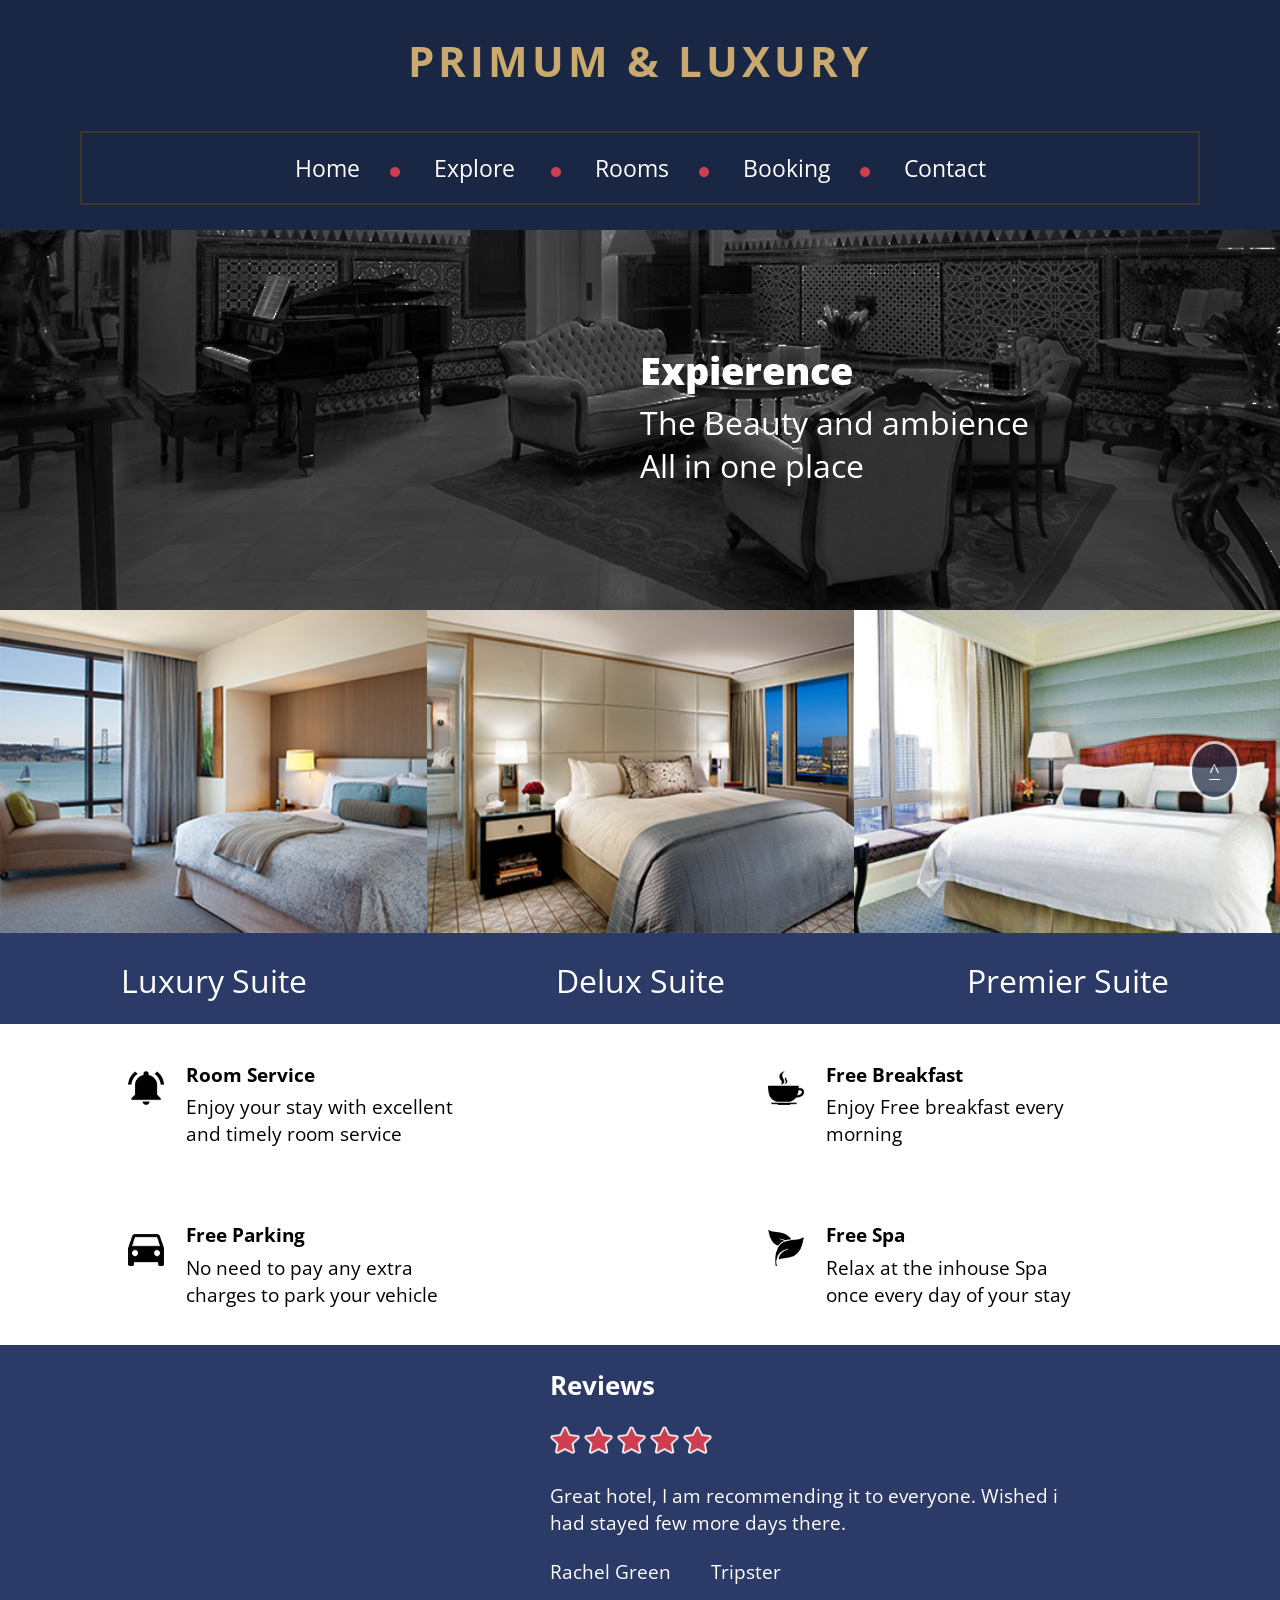
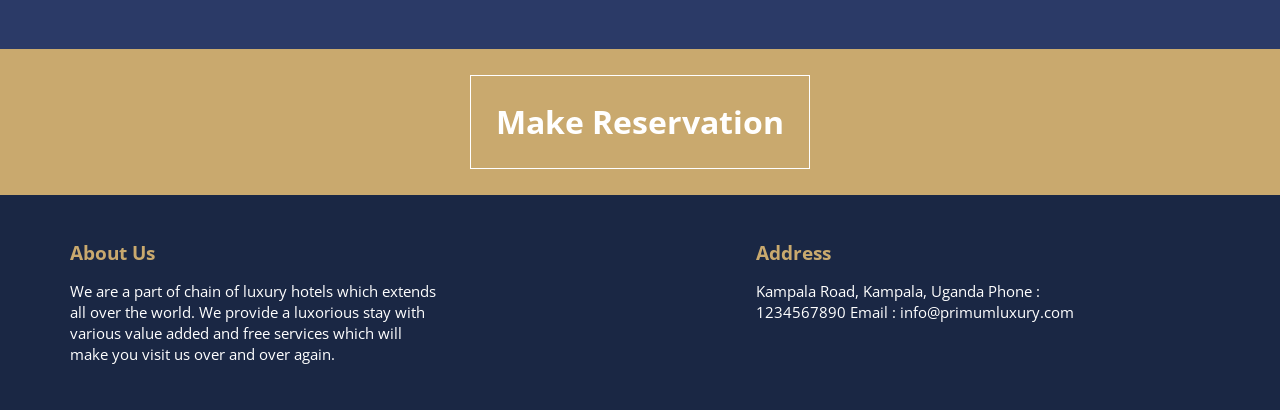
<file: index.html>
<!DOCTYPE html>
<html>
<head>
    <meta charset="utf-8">
    <title> Primum &amp; Luxury | Kampala, Uganda</title>
     <script type="text/javascript" src="https://ajax.googleapis.com/ajax/libs/jquery/3.2.1/jquery.min.js"></script>
     <script type="text/javascript" src="dist/slick.js"></script>
     <script type="text/javascript" src="dist/jquery.scrollUp.js"></script>
  
    <link rel="stylesheet" type="text/css" href="css/main.css">
    <link rel="stylesheet" type="text/css" href="css/slick.css">

    
<!--    <link rel="stylesheet" type="text/css" href="css/slick-theme.css">-->

  
         <script type="text/javascript" src="dist/demo.js"></script>
    <link href="https://fonts.googleapis.com/css?family=Open+Sans" rel="stylesheet">
    
    


    
    </head>
    
<body >  
    <header class="tm-header">
        <div class="tm-logo-name">Primum &amp; Luxury</div>
        <nav class="tm-nav" >
       <div>
            <ul>
                <li class="tm-list"><a href="index.html">Home</a></li>
                <li class="tm-list"><a href="explore.html">Explore </a></li>
                <li class="tm-list"><a href="rooms.html">Rooms</a></li>
                <li class="tm-list"><a href="bb.html">Booking</a></li>
                <li><a href="contact.html">Contact</a></li>
            </ul>    
            </div>
        </nav>
    </header>
    
    <section class="tm-imgslider">
 
    
    <div class="slider single">
					<div><div class="tm-slider"><img class="tm-sliderimage" src="images/main_slider11.png" alt="Primum &amp; Luxury"> 
                        <div class="tm-slidertext">
                        <p class="bold"> Expierence</p>
                        <p class="simple">The Beauty and ambience </p>
                            <p class="simple">All in one place </p></div>
                </div></div>
					<div><div class="tm-slider"><img class="tm-sliderimage" src="images/main_slider12.png" alt="Primum &amp; Luxury"> 
                        <div class="tm-slidertext">
                        <p class="bold"> Expierence</p>
                        <p class="simple">The tranquility </p>
                            <p class="simple">in hotel spa and swimming pool </p></div>
                </div></div>
					<div><div class="tm-slider"><img class="tm-sliderimage" src="images/main_slider13.png" alt="Primum &amp; Luxury"> 
                        <div class="tm-slidertext">
                        <p class="bold"> Expierence</p>
                        <p class="simple">The luxorious interiors </p>
                            <p class="simple">in every hotel room </p></div>
                </div></div>
					<div><div class="tm-slider"><img class="tm-sliderimage" src="images/main_slider14.png" alt="Primum &amp; Luxury"> 
                        <div class="tm-slidertext">
                        <p class="bold"> Expirence</p>
                        <p class="simple">The mesmerizing beach view </p>
                            <p class="simple">from your room's balcony</p></div>
                </div></div>
				
				</div>
        <img src="images/back.png" class="left">
          <img src="images/next.png" class="right">
   </section>
    

    


    
     <section class="slider room flex">
      
                    <div class="tm-rooms">
                        <img  src="images/luxury.png">
                       <a href="rooms.html"> <p class="s">Luxury Suite</p> </a>

                    </div>
                        <div class="tm-rooms">
                        <img  src="images/delux.png">
                            <a href="rooms.html"> <p class="s">Delux Suite</p></a>

                    </div>
                        <div class="tm-rooms">
                        <img  src="images/premier.png">
                            <a href="rooms.html">  <p>Premier Suite</p></a>

                    </div>
                    <div class="tm-rooms">
                        <img  src="images/luxuryroom.png">
                       <a href="rooms.html"> <p class="s">Luxury Room</p> </a>

                    </div>
                        <div class="tm-rooms">
                        <img  src="images/deluxroom.png">
                            <a href="rooms.html"> <p>Delux Room</p></a>

                    </div>
                        <div class="tm-rooms">
                        <img  src="images/premiumroom.png">
                            <a href="rooms.html">  <p>Premier Room</p></a>

                    </div>
            
                  
    </section>

    
    
    
    
    <section class="tm-servicesection">
         <div class="tm-service">
              <img class="tm-serimage" src="images/bell.png">
             <div>
                        <p class="b">Room Service</p>
                        <p> Enjoy your stay with excellent and timely room service </p> </div>
        </div>
        <div class="tm-service">
              <img class="tm-serimage" src="images/coffee.png">
             <div>
                        <p class="b">Free Breakfast</p>
                        <p> Enjoy Free breakfast every morning</p> </div>
        </div>
    </section>
    <section class="tm-servicesection">

        <div class="tm-service">
              <img class="tm-serimage" src="images/car-front.png">
             <div>
                        <p class="b">Free Parking</p>
                        <p> No need to pay any extra charges to park your vehicle </p> </div>
        </div>
        <div class="tm-service">
              <img class="tm-serimage" src="images/spa.png">
             <div>
                        <p class="b">Free Spa</p>
                        <p> Relax at the inhouse Spa once every day of your stay </p> </div>
        </div>

    </section>
    
    
    
    
    
    <section class="tm-reviewsection">
         
        <div class="tm-review ">
            <div class="slider review">
            <div class="tm-revcon">
        <p class="b"> Reviews</p>
            <div class="tm-stars">
                 <img src="images/star.png">
                 <img src="images/star.png">
                 <img src="images/star.png">
                 <img src="images/star.png">
                 <img src="images/star.png">
            </div>
                <div class="tm-rev">
        <p> Great hotel, I am recommending it to everyone. Wished i had stayed few more days there.</p>  <br/>
        <p> Rachel Green &nbsp&nbsp&nbsp&nbsp&nbsp&nbsp Tripster</p> </div>
 
                </div>
            
            <div class="tm-revcon">
        <p class="b"> Reviews</p>
            <div class="tm-stars">
                 <img src="images/star.png">
                 <img src="images/star.png">
                 <img src="images/star.png">
                 <img src="images/star.png">
                 <img src="images/star.png">
            </div>
                <div class="tm-rev">
        <p> Nice hotel, I had a wonderful expeirence and there are plenty of amenities. </p>  <br/>
        <p> Ross Geller &nbsp&nbsp&nbsp&nbsp&nbsp&nbsp Visitor</p> </div>
 
                </div>
            
           
            <div class="tm-revcon">
        <p class="b"> Reviews</p>
            <div class="tm-stars">
                 <img src="images/star.png">
                 <img src="images/star.png">
                 <img src="images/star.png">
                 <img src="images/star.png">
                 <img src="images/star.png">
            </div>
                <div class="tm-rev">
        <p> Great hotel, Great food enough said. </p>  <br/>
        <p> Joey Tribiani &nbsp&nbsp&nbsp&nbsp&nbsp&nbsp Actor</p> </div>
 
                </div>    
                
                
            <div class="tm-revcon">
        <p class="b"> Reviews</p>
            <div class="tm-stars">
                 <img src="images/star.png">
                 <img src="images/star.png">
                 <img src="images/star.png">
                 <img src="images/star.png">
                 <img src="images/star.png">
            </div>
                <div class="tm-rev">
        <p> Very nice hotel enjoyed the spa and as a masseuse I recommend it. </p>  <br/>
        <p> Pheobe Buffay &nbsp&nbsp&nbsp&nbsp&nbsp&nbsp Traveller</p> </div>
 
                </div>   
                
                <div class="tm-revcon">
        <p class="b"> Reviews</p>
            <div class="tm-stars">
                 <img src="images/star.png">
                 <img src="images/star.png">
                 <img src="images/star.png">
                 <img src="images/star.png">
                 <img src="images/star.png">
            </div>
                <div class="tm-rev">
        <p> Nice, calm and clean just the way I like it. </p>  <br/>
        <p> Monica Geller &nbsp&nbsp&nbsp&nbsp&nbsp&nbsp Tripster</p> </div>
 
                </div>    
                
                       <div class="tm-revcon">
        <p class="b"> Reviews</p>
            <div class="tm-stars">
                 <img src="images/star.png">
                 <img src="images/star.png">
                 <img src="images/star.png">
                 <img src="images/star.png">
                 <img src="images/star.png">
            </div>
                <div class="tm-rev">
        <p> Knock knock whose there ? ... a satisfied customer. </p>  <br/>
        <p> Chandler Bing &nbsp&nbsp&nbsp&nbsp&nbsp&nbsp Visitor</p> </div>
 
                </div>  
                
            </div>
            

        </div>
    </section>
    
    
    <section class="tm-makeres">
    <div class="tm-res">
       <div class="tm-resbutton">
           <a href="bb.html"> <p>Make Reservation</p></a>
        </div>
        </div>
    </section>
    
    <footer class="tm-footer">
        <div class="tm-us">
        <p class="bold">About Us</p>
        <p>We are a part of chain of luxury hotels 
            which extends all over the world. We 
            provide a luxorious stay with various value
            added and free services which will make
            you visit us over and over again.</p>    
        </div>
       
        <div class="tm-address">
        <p class="bold">Address</p>
        <p>Kampala Road, Kampala, Uganda
            Phone : 1234567890
            Email : info@primumluxury.com</p>    
        </div>
        
      
    </footer>
</body>
</html>
</file>
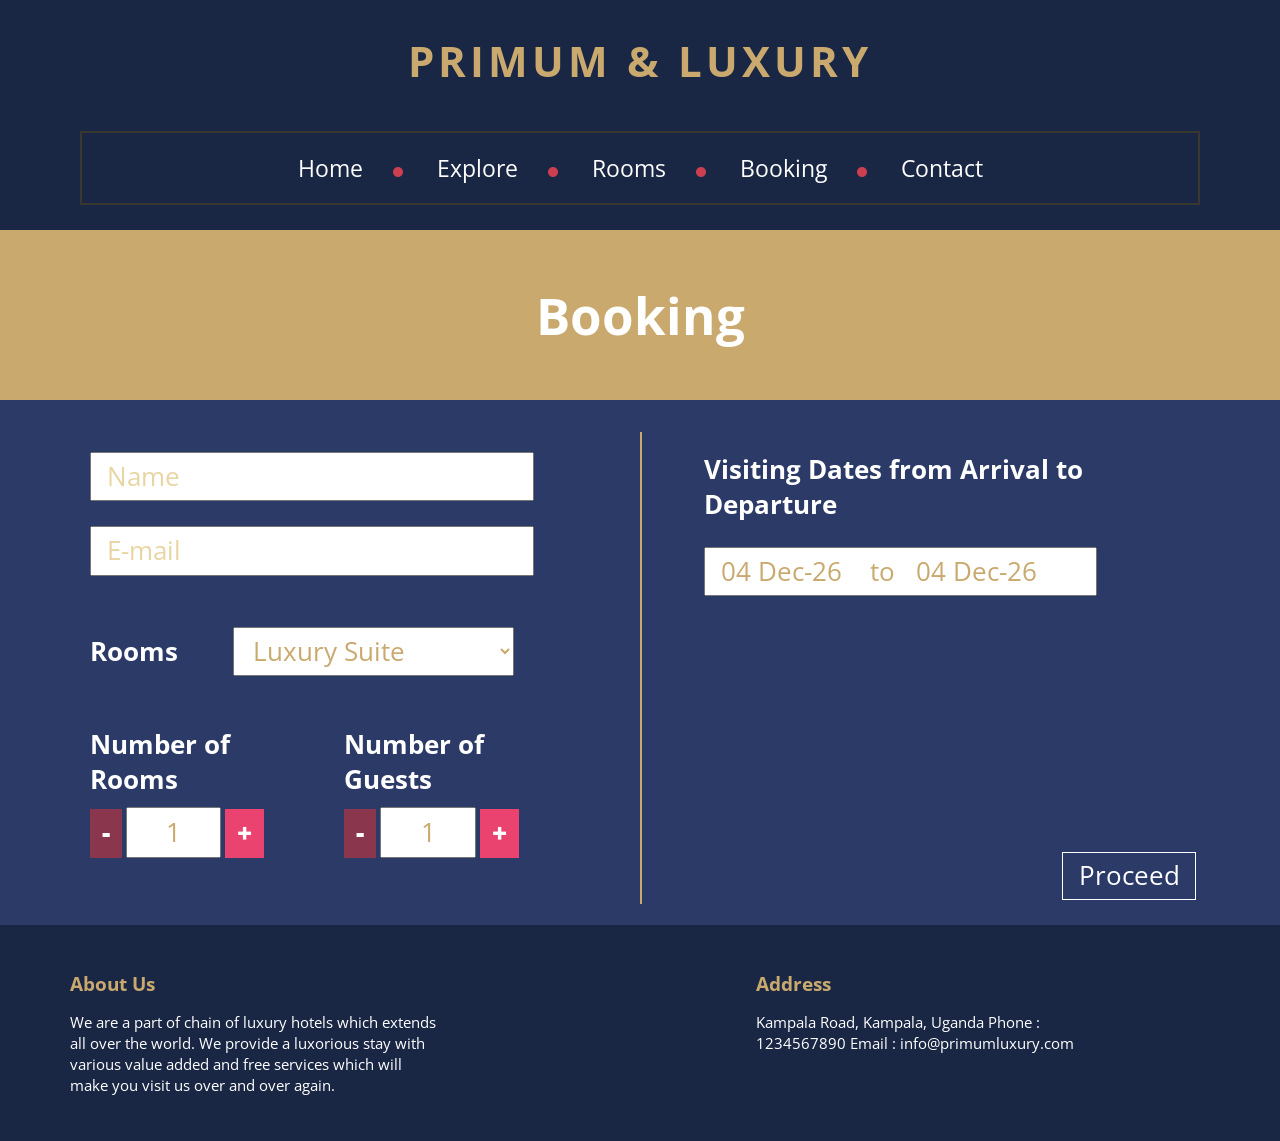
<file: bb.html>
<!DOCTYPE html>
<html>
<head>
    <meta charset="utf-8">
    <title> Booking | Primum &amp; Luxury</title>
    <script type="text/javascript" src="https://ajax.googleapis.com/ajax/libs/jquery/3.2.1/jquery.min.js"></script>
    <script type="text/javascript" src="dist/pickmeup.min.js"></script>
    <script type="text/javascript" src="dist/handleCounter.js"></script>
    <link rel="stylesheet" type="text/css" href="css/pickmeup.css">
    <link rel="stylesheet" type="text/css" href="css/handle-counter.min.css">
    <link rel="stylesheet" type="text/css" href="css/main.css">
    <link href="https://fonts.googleapis.com/css?family=Open+Sans" rel="stylesheet">
    <script type="text/javascript" src="dist/jquery.scrollUp.js"></script>
     <script type="text/javascript" src="dist/demo.js"></script>

    
    
    </head>
    
<body>
    <header class="tm-header">
        <div class="tm-logo-name">Primum &amp; Luxury</div>
        <nav class="tm-nav">
       <div>
            <ul>
                <li class="tm-list"><a href="index.html">Home</a></li>
                <li class="tm-list"><a href="explore.html">Explore</a></li>
                <li class="tm-list"><a href="rooms.html">Rooms</a></li>
                <li class="tm-list"><a href="bb.html">Booking</a></li>
                <li><a href="contact.html">Contact</a></li>
            </ul>    
            </div>
        </nav>
    </header>
    
    
    <section class="tm-main">
           <p>Booking</p>
    </section>
    
    
    
    <section class="tm-booking">
    
    <form>
        <div class="tm-form1">
    <input type="text" name="name" placeholder="Name">  
    <input type="email" name="email" placeholder="E-mail"> 
    <label  for="rooms" id="inlinelable">Rooms</label>
    <select name="Rooms" id="rooms">
        <option value="luxurys">Luxury Suite</option>
        <option value="deluxs">Delux Suite</option>
        <option value="premiers">Premier Suite</option>
        <option value="Luxuryr">Luxury Room</option>
        <option value="deluxs">Delux Room</option>
        <option value="premierr">Premier Room</option>
    </select> 
            
            
            

            
            
    <div class="tm-num1" id="handleCounter1">    
    <label for="number1" >Number of Rooms</label><br/>
        <button type="button" class="counter-minus btn btn-primary">- </button>
        <input type="text" name="number1" id="number1" value="1">
         <button type="button" class="counter-plus btn btn-primary">+  </button>
        </div>
    <div class="tm-num2" id="handleCounter2">      
        <label for="number2">Number of Guests</label><br/>
        <button type="button" class="counter-minus btn btn-primary">-</button>
        <input type="text" name="number2" id="number2" value="1">
            <button type="button" class="counter-plus btn btn-primary">+</button>
            </div>
              
            
            
  
    
    </div>
        
        <div class="vertical-line"> </div>
        
    <div class="tm-form2">
   <div class="tm-cl">
        <label for="date1" class="arrival">Visiting Dates from Arrival to Departure</label>

     <input type="text" name="date1" class="range" readonly="readonly"> 
        

     <input type="submit" id="sub" value="Proceed">
    </div>
    </div>
        </form>
  </section>
    
    
    <footer class="tm-footer">
        <div class="tm-us">
        <p class="bold">About Us</p>
        <p>We are a part of chain of luxury hotels 
            which extends all over the world. We 
            provide a luxorious stay with various value
            added and free services which will make
            you visit us over and over again.</p>    
        </div>
       
        <div class="tm-address">
        <p class="bold">Address</p>
        <p>Kampala Road, Kampala, Uganda
            Phone : 1234567890
            Email : info@primumluxury.com</p>    
        </div>
<!--        <a href="#">  <img class="tm-up" src="images/up.png"> </a>-->
    </footer>
    

    
    </body>
    
</html>
</file>
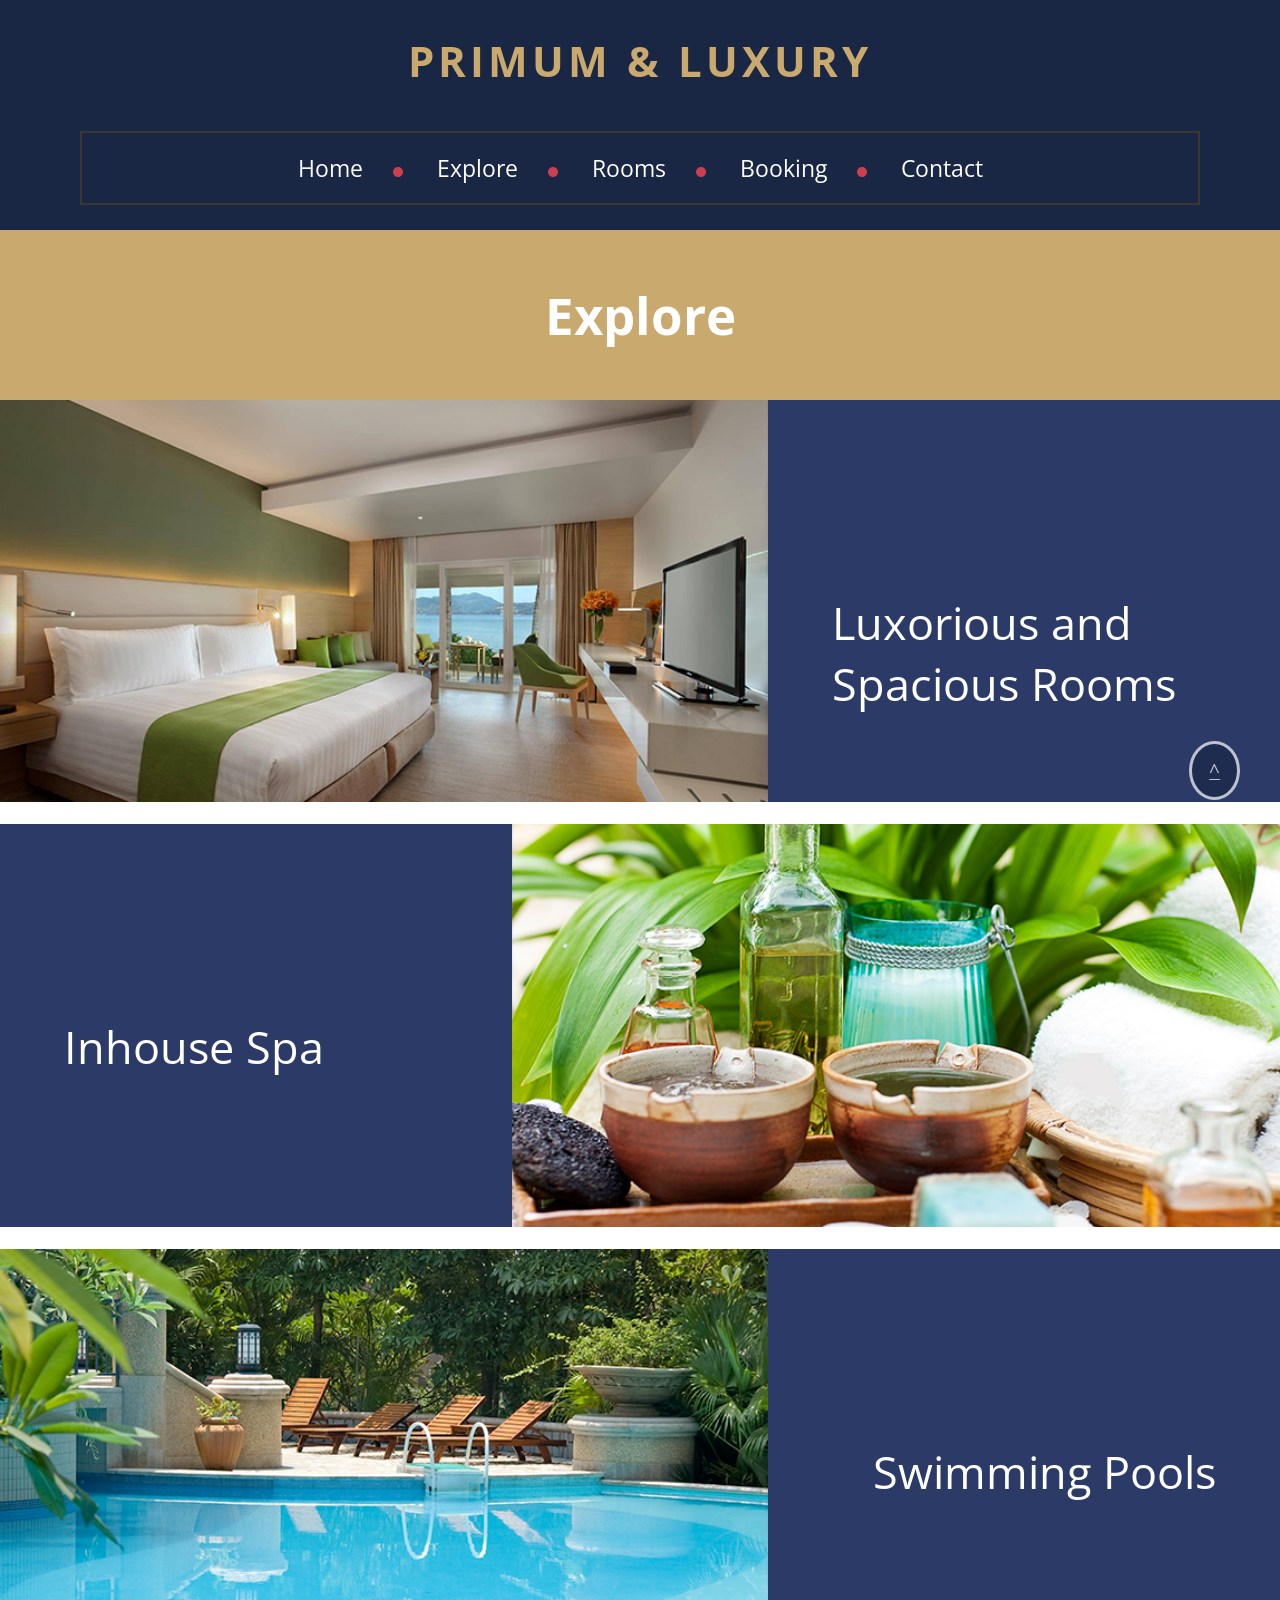
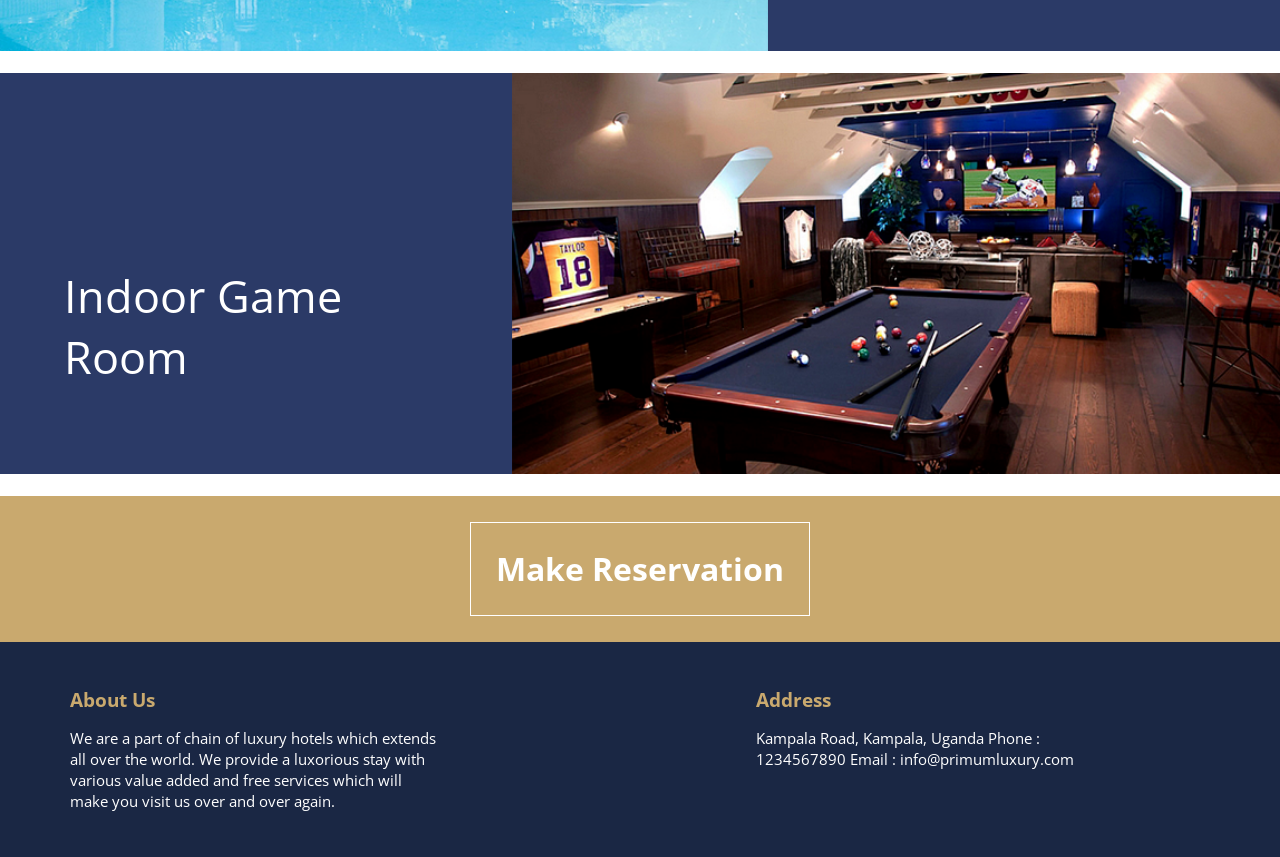
<file: explore.html>
<!DOCTYPE html>
<html>
<head>
    <meta charset="utf-8">
    <title> Explore | Primum &amp; Luxury</title>
    <link rel="stylesheet" type="text/css" href="css/main.css">
    <link href="https://fonts.googleapis.com/css?family=Open+Sans" rel="stylesheet">
    
     <script type="text/javascript" src="https://ajax.googleapis.com/ajax/libs/jquery/3.2.1/jquery.min.js"></script>
<script type="text/javascript" src="dist/jquery.scrollUp.js"></script>
 <script type="text/javascript" src="dist/demo.js"></script>
    
    
    </head>
    
<body>
    <header class="tm-header">
        <div class="tm-logo-name">Primum &amp; Luxury</div>
        <nav class="tm-nav">
       <div>
            <ul>
                <li class="tm-list"><a href="index.html">Home</a></li>
                <li class="tm-list"><a href="explore.html">Explore</a></li>
                <li class="tm-list"><a href="rooms.html">Rooms</a></li>
                <li class="tm-list"><a href="bb.html">Booking</a></li>
                <li><a href="contact.html">Contact</a></li>
            </ul>    
            </div>
        </nav>
    </header>
    
    
    <section class="tm-main">
           <p>Explore</p>
    </section>
    
    
    <section class="tm-expsection">
        
        <div class="tm-exp1">
            
        <p> Luxorious and Spacious Rooms</p>  
     <img src="images/luxorius.png">
 
  </div>  
    </section>
    
    
       <section class="tm-expsection">
        
        <div class="tm-exp2">
            
        <p> Inhouse Spa</p>  
     <img src="images/spahouse.png" >
 
  </div>  
    </section>
    
    
     <section class="tm-expsection">
        
        <div class="tm-exp1">
            
        <p> Swimming Pools</p>  
     <img src="images/swimming.png">
 
  </div>  
    </section>
    
    
       <section class="tm-expsection">
        
        <div class="tm-exp2">
            
        <p> Indoor  Game Room</p>  
     <img src="images/play.png" >
 
  </div>  
    </section>
    
    
    
    
    
    

    

    <section class="tm-makeres">
    <div class="tm-res">
       <div class="tm-resbutton">
           <a href="bb.html"> <p>Make Reservation</p></a>
        </div>
        </div>
    </section>
    
    
    
    <footer class="tm-footer">
        <div class="tm-us">
        <p class="bold">About Us</p>
        <p>We are a part of chain of luxury hotels 
            which extends all over the world. We 
            provide a luxorious stay with various value
            added and free services which will make
            you visit us over and over again.</p>    
        </div>
       
        <div class="tm-address">
        <p class="bold">Address</p>
        <p>Kampala Road, Kampala, Uganda
            Phone : 1234567890
            Email : info@primumluxury.com</p>    
        </div>
<!--        <a href="#">  <img class="tm-up" src="images/up.png"> </a>-->
    </footer>
    

    
    </body>
    
</html>
</file>
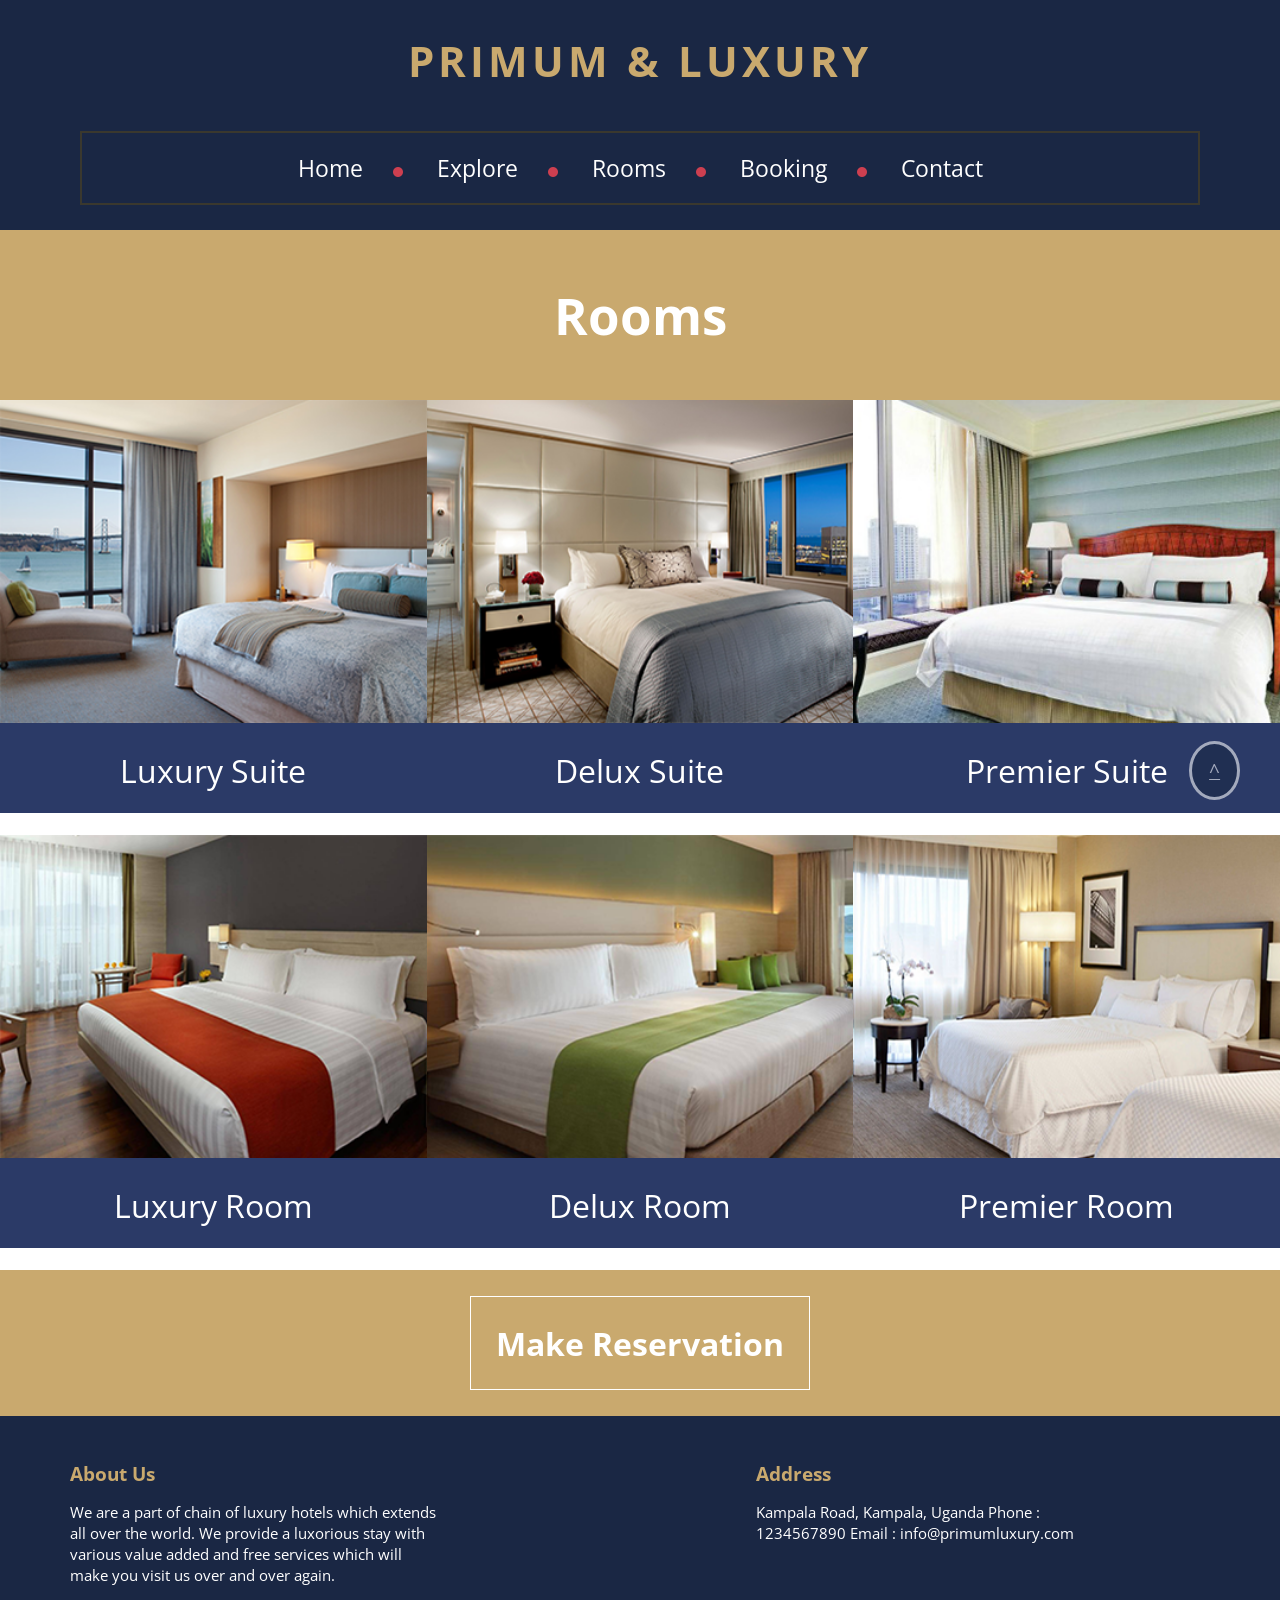
<file: rooms.html>
<!DOCTYPE html>
<html>
<head>
    <meta charset="utf-8">
    <title> Rooms | Primum &amp; Luxury</title>
    <link rel="stylesheet" type="text/css" href="css/main.css">
    <link href="https://fonts.googleapis.com/css?family=Open+Sans" rel="stylesheet">
    
     <script type="text/javascript" src="https://ajax.googleapis.com/ajax/libs/jquery/3.2.1/jquery.min.js"></script>
<script type="text/javascript" src="dist/jquery.scrollUp.js"></script>
 <script type="text/javascript" src="dist/demo.js"></script>
    
    </head>
    
<body>
    <header class="tm-header">
        <div class="tm-logo-name">Primum &amp; Luxury</div>
        <nav class="tm-nav">
       <div>
            <ul>
                <li class="tm-list"><a href="index.html">Home</a></li>
                <li class="tm-list"><a href="explore.html">Explore</a></li>
                <li class="tm-list"><a href="rooms.html">Rooms</a></li>
                <li class="tm-list"><a href="bb.html">Booking</a></li>
                <li><a href="contact.html">Contact</a></li>
            </ul>    
            </div>
        </nav>
    </header>
    
    
    <section class="tm-main">
           <p>Rooms</p>
    </section>
    
    
      <section class="tm-roomsection">
                    <div class="tm-room1">
                        <div class="tm-trans"> <div><p>2 Bed</p><p>Complimentary liquor</p><p>Free Wifi</p> </div>
                        
                        <div><p>Only for</p><p class="bold">$ 1999.99</p> </div></div>
                        
                        
                        <img class="tm-roomimage" src="images/luxury.png">
                     <p class="s">Luxury Suite</p>

                    </div>
                        <div class="tm-room1">
                            <div class="tm-trans"> <div><p>2 Bed</p><p>Luxorious interior</p><p>Free Wifi</p> </div>
                        
                        <div><p>Only for</p><p class="bold">$ 1599.99</p> </div></div>
                    
                            
                        <img class="tm-roomimage" src="images/delux.png">
                            <p>Delux Suite</p>

                    </div>
                        <div class="tm-room1">
                            
                            <div class="tm-trans"> <div><p>2 Bed</p><p>Scenic View</p><p>Free Wifi</p> </div>
                        
                        <div><p>Only for</p><p class="bold">$ 1299.99</p> </div></div>
                        
                            
                        <img class="tm-roomimage" src="images/premier.png">
                             <p>Premier Suite</p>

                    </div>
    </section>
    <br/>
     <section class="tm-roomsection">
                    <div class="tm-room1">
                        
                        <div class="tm-trans"> <div><p>2 Bed</p><p>Free wifi</p><p>Fresh towels</p> </div>
                        
                        <div><p>Only for</p><p class="bold">$ 999.99</p> </div></div>
                        
                        
                        <img class="tm-roomimage" src="images/luxuryroom.png">
                     <p class="s">Luxury Room</p>

                    </div>
                        <div class="tm-room1">
                            
                            <div class="tm-trans"> <div><p>2 Bed</p><p>Fresh towels</p><p>Less costly</p> </div>
                        
                        <div><p>Only for</p><p class="bold">$ 599.99</p> </div></div>
                        
                            
                        <img class="tm-roomimage" src="images/deluxroom.png">
                            <p>Delux Room</p>

                    </div>
                        <div class="tm-room1">
                            
                            <div class="tm-trans"> <div><p>1 Bed</p><p>Fresh towels</p><p>Less costly</p> </div>
                        
                        <div><p>Only for</p><p class="bold">$ 399.99</p> </div></div>
                        
                            
                        <img class="tm-roomimage" src="images/premiumroom.png">
                             <p>Premier Room</p>

                    </div>
    </section>
       <br/>
    
    
    
     <section class="tm-makeres">
    <div class="tm-res">
       <div class="tm-resbutton">
           <a href="bb.html"> <p>Make Reservation</p></a>
        </div>
        </div>
    </section>
    
    
    
    <footer class="tm-footer">
        <div class="tm-us">
        <p class="bold">About Us</p>
        <p>We are a part of chain of luxury hotels 
            which extends all over the world. We 
            provide a luxorious stay with various value
            added and free services which will make
            you visit us over and over again.</p>    
        </div>
       
        <div class="tm-address">
        <p class="bold">Address</p>
        <p>Kampala Road, Kampala, Uganda
            Phone : 1234567890
            Email : info@primumluxury.com</p>    
        </div>
<!--        <a href="#">  <img class="tm-up" src="images/up.png"> </a>-->
    </footer>
    

    
    </body>
    
</html>
</file>
<file: css/main.css>
*{
    margin: 0;
    padding: 0;
    font-family: 'Open Sans', sans-serif;
}

.tm-header{
    background: #1A2744;
    display: block;
    padding: 20px;
    
}

.tm-logo{
    align-content: center;
    display: block;
    margin: 0 auto;
    width: 30%;
}

.tm-logo-name{
    text-align: center;
    font-size: 42px;
    font-weight: 700;
    letter-spacing: 4px;
    text-transform: uppercase;
    color: #C9A96E;
    padding: 12px 0;
}

.tm-nav{
   max-width: 90%;
       border: 2px solid #3a382e;
    display: block;
  
    margin: 30px auto 5px auto;
  
}

.tm-nav div
{
    display: table;
    padding: 10px;
    margin: 0px auto;
}

.tm-nav div ul li{
    display:inline-block;  
   
}


.tm-nav div ul li a{
    font-size: 1.8vmax;
    padding: 10px 30px;
    text-decoration: none;
    color: #fff;
    line-height: 50px;
    
    
}
.tm-nav div ul li a:hover{
    
    color: #C9A96E;
}

.tm-list::after{
    content: url("../images/circle.png");
  
   
}

/*header ends here and sections start*/


/* slider */

.tm-slider{
    position: relative;
}


.tm-sliderimage{
    width: 100%;
   display: block;
   
   
}
.bold{
    padding-bottom: 5px;
    font-size: 3vw;  
    font-weight: 900;
}
.simple{
    font-size: 2.5vw;  
}

.tm-slidertext{
 position: absolute; 
   top: 30%; 
  left: 50%;     
    color: #fff;
}


/* room */


.tm-rooms:focus {
    outline: none;
}
.tm-rooms a:focus {
    outline: none;
}

.tm-rooms{
    display: block;
    background: #2B3A67;
    max-width: 33.33%;
    width: 33.33%;
}


.tm-rooms img{
    max-width: 100%;
    width: 100%;
}



.tm-rooms p{
    font-size: 2.5vw;
    color: #fff;
    text-align: center;
padding: 5%;

  
}

.tm-rooms a{
    text-decoration: none;
}

.tm-rooms a p:hover{
    color: #C9A96E;


}

.s{
    padding-bottom: 1%;
}

.flex{
    display: flex;
}


/* services */

.tm-service{
    max-width: 30%;
    width: 30%;
    margin: 1.5% 12% 1.5% 10%;  
}

.tm-servicesection{
    display: flex;
}

.tm-serimage{
    display: inline-block;
    max-width: 20%;
    width: 10%;
    height: auto;
padding-bottom: 10%;


}

.tm-service div{
    display: inline-block;

    max-width: 75%;
    padding: 5%;
}

.tm-service p{
    font-size: 1.5vmax;
    
}
.tm-service .b{
    padding-bottom: 2%;
    font-weight: 700;
}


/* review */



.tm-review{
    background: #2B3A67;
    padding-bottom: 5%;
    
}

.tm-review::after{
    content:" ";
    display: block;
    clear: both;
}

.tm-revcon{
    float: left;
    padding-left: 5%;
    max-width: 65%;
}

.tm-revcon .b{
    padding: 3% 0 3% 5%;
    font-size: 2vw;
    font-weight: 700;
}

.tm-revcon p{
    font-size: 1.5vw;
    color: #fff;
}

.tm-rev{
    padding: 3% 0 0% 5%;
   max-width: 70%;
 
}




.tm-stars{
 display: block;
    padding-left: 5%;
}
.tm-stars img{
    width: 4%;
    height: auto;
}



/* Make reservation */

.tm-res{
    background: #C9A96E;
    padding: 2%;
}


.tm-resbutton p{
    display: table;
    max-width: 30%;
    margin: 0 auto;
    font-size: 2.5vw;
     padding: 2%;
    color: #fff;
    font-weight: 700;
    border: 1px solid #fff;
   
}
.tm-resbutton a{
     text-decoration: none;
}

.tm-resbutton p:hover{
    color: #C9A96E;
    background: #fff;
}



/* footer */

.tm-footer{
     background: #1A2744;
    display: block;
    padding: 20px;
    position: relative;

}

.tm-us{
    display: inline-table;
    max-width: 30%;
    width: 30%;
    margin: 2% 0 2% 4%
}

.tm-address{
    display: inline-table;
    max-width: 30%;
    width: 30%;
     margin: 2% 0 2% 25%
}

.tm-us .bold, .tm-address .bold{
    color: #C9A96E;
    font-size: 1.5vw;
    font-weight: 700;
    padding-bottom: 4%;
}

.tm-us p, .tm-address p{
    color: #fff;
    font-size: 1.2vw;
}

.tm-media{
   display: inline;
    margin: 0 0 0 59%;
 

}
.tm-media img{
  margin: 0.5%;
    width: 3%;
    height: auto;
    
}

.tm-up
{
    position: absolute;
    top: 20%;
    right: 3%;
    width: 3%;
    height: auto;
    
}

.tm-review:focus{
    outline: none;
}

.tm-revcon:focus{
    outline: none;
}


/* Explore page */

.tm-main{
      background: #C9A96E;
    padding: 2%;
}

.tm-main p{
    display: table;
    max-width: 30%;
    margin: 0 auto;
    font-size: 4vw;
     padding: 2%;
    color: #fff;
    font-weight: 700;
}


/* Explore sections */

.tm-exp1, .tm-exp2{
    background: #2B3A67;
    
}

.tm-exp1::after{
    content:" ";
    display: block;
    clear: both;
}

.tm-exp2::after{
    content:" ";
    display: block;
    clear: both;
}


.tm-exp1 p{
    float: right;
    padding-right: 5%;
    padding-top: 15%;
    max-width: 30%;
    font-size: 3.5vw;
    color: #fff;
}

.tm-exp2 p{
    float: left;
    padding-left: 5%;
    padding-top: 15%;
    max-width: 30%;
    font-size: 3.5vw;
    color: #fff;
}

.tm-exp1 img{
    display: block;
    float: left;
    max-width: 60%;
    width: 60%;
    height: auto;
    
}

.tm-exp2 img{
    display: block;
    float: right;
    max-width: 60%;
    width: 60%;
    height: auto;
    
}


.tm-expsection::after{
  content: ".";
     font-size: xx-small;
    visibility: hidden;
}



/* rooms page */

.tm-roomsection{
    display: flex;
}

.tm-room1{
    max-width: 33.33333%;
    width: 33.333333%;
    background: #2B3A67;
    
display: inline-block;
    margin: 0px;
    position: relative;
}

.tm-room1 p{
    font-size: 2.5vw;
    color: #fff;
    text-align: center;
    padding: 5%;
    z-index: 2;
    position: relative;
}


.tm-roomimage{
    max-width: 100%;
    width: 100%;    
}

.tm-trans{
    display: inline-block;
    position: absolute;
    top: 78%; /*78*/
   color: #fff;
     max-width: 100%;
    width: 100%;
    height: 0%; /*0*/
     background: rgba(53, 53, 53,0.7);
    opacity: 0; /*0*/
}

.tm-trans p{
    font-size: 1.8vw;

}
.tm-trans div{
    display: inline-table;
    width: 40%;
    max-width: 40%;
    margin: 2%;
}

.tm-trans div .bold{
    color: #E8D5A3;

}


.tm-room1:hover .tm-trans{
 
    top:30%;
   
    transition: top 1s, opacity 1s, height 1s;
       opacity: 1;
     height: 50%;
    z-index: 1;
}



/* booking */

.tm-booking
{
     background: #2B3A67;
    position: relative;
}
.tm-form1, .tm-form2{
   
    padding: 2% 5%;
    
}

 div.vertical-line{
      width: 0.15%; 
      background-color:  #C9A96E; 
      height: 90%; 
      position: absolute;
         top: 6%;
    left: 50%;
    }

.tm-form1{
    float:left;
/*
    max-width: 39.5%;
    width: 39.5%;
*/
    
     max-width: 40%;
    width: 40%;
    
    
}

.tm-form2{
    float:right;
/*
    max-width: 39.5%;
    width: 39.5%;
*/
    
    
     max-width: 40%;
    width: 40%;
   
}

input, select, textarea,
input::-webkit-input-placeholder {
    font-size: 2vw;
}

input, select, textarea{
    color: #C9A96E;
}

input::-webkit-input-placeholder{
    color: #E8D5A3;
}

textarea::-webkit-input-placeholder{
    color: #E8D5A3;
}


label{
     font-size: 2vw;
    color: #fff;
    font-weight: 700;
}


.tm-booking::after{
    content:" ";
    display: block;
    clear: both;
}

input[type=text]:nth-child(1),input[type=email],textarea{
    display: block;
    margin: 5%;
    padding: 1% 3%;
    width: 80%;
   
}

textarea {
    max-width: 80% ;
    resize: none;
    
}

#rooms{
    display: inline-block;
    margin: 5%;
    padding: 1% 3%;
    width: 55%;
}

#inlinelable{
    display: inline-block;
    margin: 5%;
    
}




.tm-num1, .tm-num2{
    display: inline-block;

    max-width: 39%;
    width: 39%;
    margin: 5%;
}

#number1 , #number2{
    width:30%;
    padding: 3% 8%;
    margin-top: 5%;
  
    text-align: center;
}


.range{
    font-size: 2vw;
    margin-top: 5%;
    margin-bottom: 50%;
    padding: 1% 3%;
    width: 70%;
}


input[type=submit]{
    display: block;
    background: #2B3A67;
    padding: 1% 3%;
     color: #fff;
    border: 1px solid #fff;

 

}

#sub{
     margin-left: 70%;
  
}

#sub2{
     margin-left: 5%;
  
}

input[type=submit]:hover{
    color: #C9A96E;
    border: 1px solid #C9A96E;
}

input[type=submit]:focus{
    outline: none;
}

.arrival {
    display: block;
    margin-top: 5%;
}

.here {
    display: inline-block;
    margin-top: 5%;
    font-size: 2vw;
    color: #fff;
    font-weight: 700;
}


#place{
     margin-top: 5%;
    margin-left: 3%;
    width:5%;
    max-width: 5%;
}



#map{
    margin-top: 5%;
   height: 335px;
    width: 80%;
}









.tm-imgslider{
    position: relative;
}

.left, .right{
    position: absolute;
    width: 1.5%;
    max-width: 1.5%;
    padding-top: 10%;
    padding-bottom: 10%;
    padding-left: 2%;
    padding-right: 2%;
     opacity:0;
   
}

.left:hover, .right:hover{
     opacity:1;
    -webkit-transition: opacity .25s ease-in-out .0s;
    transition: opacity .25s ease-in-out .0s;
}

.left{
    top: 10%;
    left: 1%;
}

.right{
    top: 10%;
    right: 1%;
}








::-webkit-scrollbar { 
    display: none; 
}



#scrollUp {
  bottom: 100px;
  right: 40px;
  padding: 1%;
  background: #1A2744;
    border : 3px solid;
  color: #fff;
   opacity: 0.7;
    border-radius: 50%;
    font-size: 1.5vw;
        width: 1.5%;
        text-align: center;
    
}
</file>
<file: css/pickmeup.css>
.pickmeup {
    background: #292929;
    border-radius: .4em;
    -moz-box-sizing: content-box;
    box-sizing: content-box;
    display: inline-block;
    position: absolute;
  
    
   
    touch-action: manipulation
}


.pickmeup * {
    -moz-box-sizing: border-box;
    box-sizing: border-box;  
    font-size: 1.5vw;
}



.pickmeup .pmu-flat {
    position: relative;
}



.pickmeup.pmu-hidden {
    display: none;
}

/*
.pickmeup.pmu-view-days, .pmu-view-months, .pmu-view-years{
    position:absolute;
    top: 0% !important;
    left: 0%  !important;
   
}
*/



.pickmeup .pmu-instance {
    display: inline-block;
   height: 13.8em;
 
    padding: .5em;
    text-align: center;
 width: 15em;
    
    
}

.pickmeup .pmu-instance .pmu-button {
    color: #eee;
    cursor: pointer;
    outline: none;
    text-decoration: none
}

.pickmeup .pmu-instance .pmu-today {
    background: #8a364d;  /* #17384d */
    color: #f3bac1         /* #88c5eb */
}

.pickmeup .pmu-instance .pmu-button:hover {
    background: transparent;
    color: #f3bac1 ;
}

.pickmeup .pmu-instance .pmu-not-in-month {
    color:   #666 ;
}

.pickmeup .pmu-instance .pmu-disabled,
.pickmeup .pmu-instance .pmu-disabled:hover {
    color: #333;
    cursor: default
}

.pickmeup .pmu-instance .pmu-selected {
    background:  #d3305c; /* #136a9f */
    color: #eee
}

.pickmeup .pmu-instance .pmu-not-in-month.pmu-selected {
    background: #8a364d;
}

.pickmeup .pmu-instance nav {
    color: #eee;
    display: -ms-flexbox;
    display: -webkit-flex;
    display: flex;
    line-height: 2em
}

.pickmeup .pmu-instance nav *:first-child:hover {
    color: #f3bac1 ;
}

.pickmeup .pmu-instance nav .pmu-prev,
.pickmeup .pmu-instance nav .pmu-next {
    display: none;
    height: 2em;
    width: 1em
}

.pickmeup .pmu-instance nav .pmu-month {
    width: 14em
}

.pickmeup .pmu-instance .pmu-years *,
.pickmeup .pmu-instance .pmu-months * {
    display: inline-block;
    line-height: 3.6em;
    width: 3.5em
}

.pickmeup .pmu-instance .pmu-day-of-week {
    color: #999;
    cursor: default
}

.pickmeup .pmu-instance .pmu-day-of-week *,
.pickmeup .pmu-instance .pmu-days * {
    display: inline-block;
    line-height: 1.5em;
    width: 2em
}

.pickmeup .pmu-instance .pmu-day-of-week * {
    line-height: 1.8em
}

.pickmeup .pmu-instance:first-child .pmu-prev,
.pickmeup .pmu-instance:last-child .pmu-next {
    display: block
}

.pickmeup .pmu-instance:first-child .pmu-month,
.pickmeup .pmu-instance:last-child .pmu-month {
    width: 13em
}

.pickmeup .pmu-instance:first-child:last-child .pmu-month {
    width: 12em
}



.pickmeup:not(.pmu-view-days) .pmu-days,
.pickmeup:not(.pmu-view-days) .pmu-day-of-week,
.pickmeup:not(.pmu-view-months) .pmu-months,
.pickmeup:not(.pmu-view-years) .pmu-years {
    display: none
        
}
</file>
<file: css/handle-counter.min.css>
.counter-minus,  .counter-plus { 
    text-align: center; }


.btn {
    
 padding: 3% 6% 4% 6%;
    font-size: 2vw;
    font-weight: 900;
   border: 3px transparent;
  color: #fff;

}





.btn:disabled, .btn:disabled:hover {
  background-color: #8a364d;
  
}

.btn-primary { background-color: #ea4370; }

.btn-primary:hover, .btn-primary:focus { background-color: #d3305c; 

   outline: 0;
}
</file>
